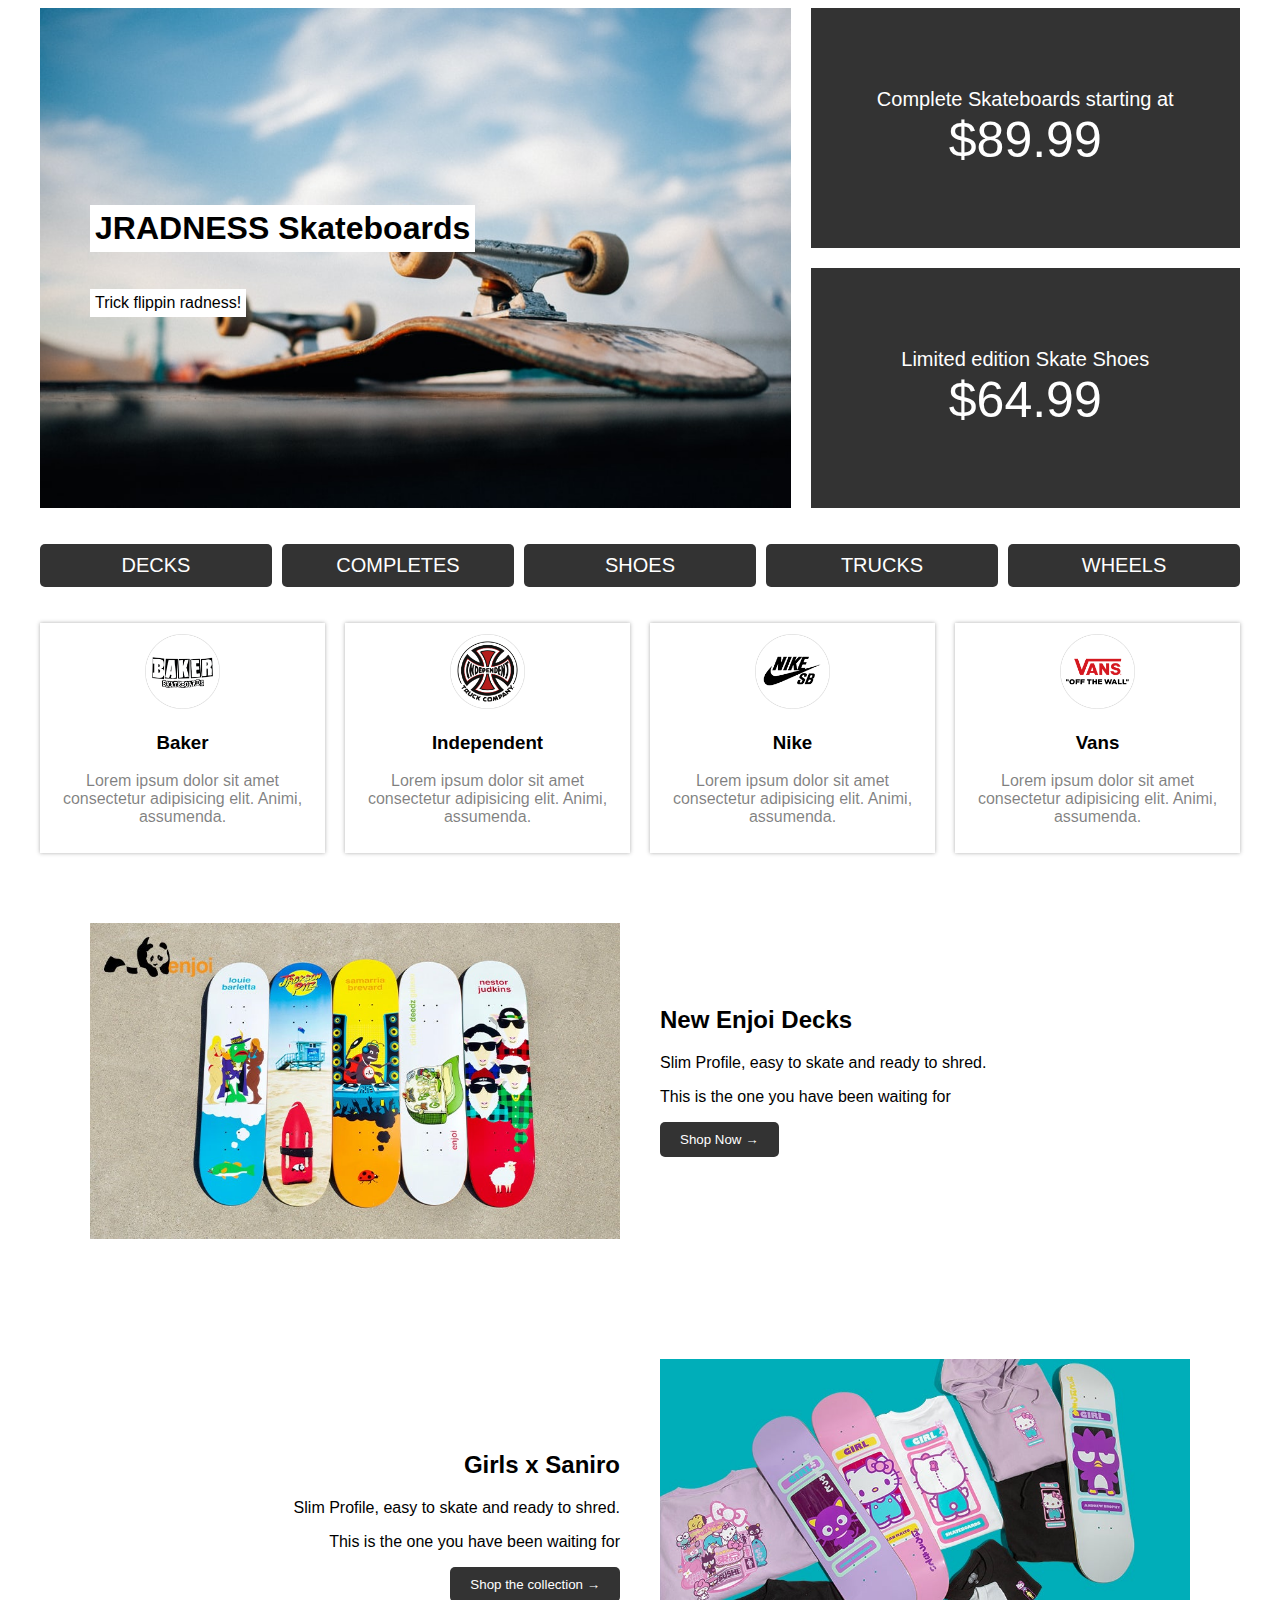
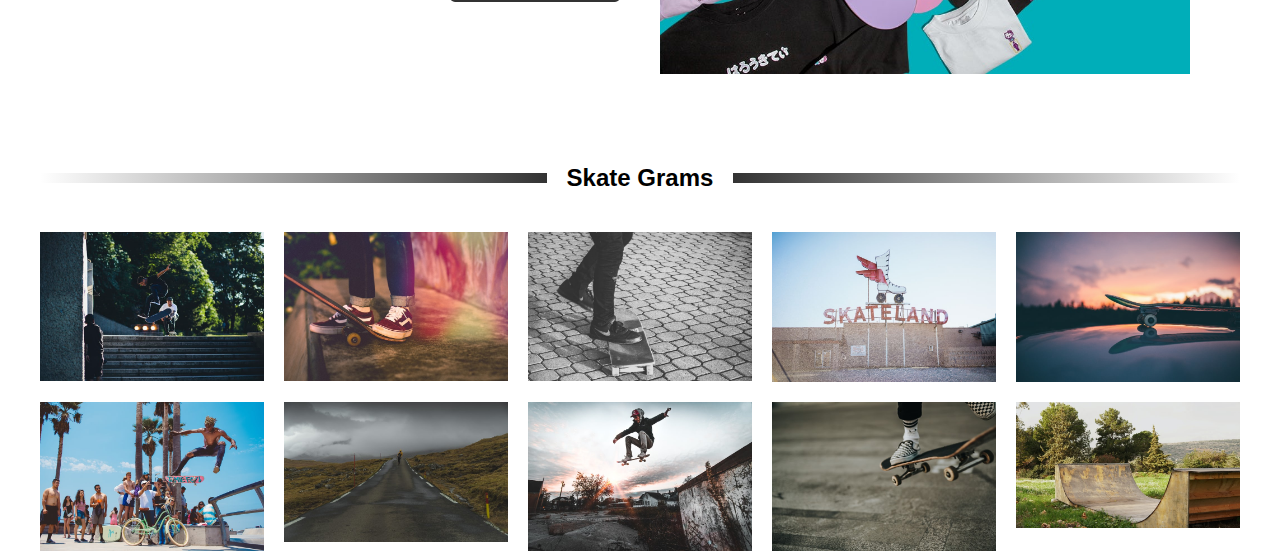
<file: index.html>
<!DOCTYPE html>
<html lang="en">

<head>
  <meta charset="UTF-8">
  <link rel="stylesheet" href="./skateradness-responsive-START.css">
  <title>SKATE RADNESS</title>
</head>

<body>

  <div class="home-container">
    <div class="hero">
      <header class="hero--header">
        <h1>JRADNESS Skateboards</h1>
        <p>Trick flippin radness!</p>
      </header>
      <div class="cta skate-1">
				<p>Complete Skateboards starting at</p>
        <p class="price">$89.99</p>
      </div>
      <div class="cta skate-2">
				<p>Limited edition Skate Shoes</p>
        <p class="price">$64.99</p>
      </div>

    </div>
    <nav class="menu">
      <button aria-expanded="false" aria-controls="menu-list">
        <span class="open">&#x2630;</span>
        <span class="close">&times;</span>
       <span>Menu</span>
      </button>
      <ul id="menu-list">
        <li>
          <a href="#">Decks</a>
        </li>
        <li>
          <a href="#">Completes</a>
        </li>
        <li>
          <a href="#">Shoes</a>
        </li>
        <li>
          <a href="#">Trucks</a>
        </li>
        <li>
          <a href="#">Wheels</a>
        </li>
      </ul>
    </nav>

    <section class="features">
      <div class="feature">
        <img class="icon" src="./images/BAKER.png" alt="brand">
        <h3>Baker</h3>
        <p>Lorem ipsum dolor sit amet consectetur adipisicing elit. Animi, assumenda.</p>
      </div>
      <div class="feature">
        <img class="icon" src="./images/INDEPENDENT.png" alt="brand">
        <h3>Independent</h3>
        <p>Lorem ipsum dolor sit amet consectetur adipisicing elit. Animi, assumenda.</p>
      </div>
      <div class="feature">
        <img class="icon" src="./images/NIKE.png" alt="brand">
        <h3>Nike</h3>
        <p>Lorem ipsum dolor sit amet consectetur adipisicing elit. Animi, assumenda.</p>
      </div>
      <div class="feature">
        <img class="icon" src="./images/VANS.png" alt="brand">
        <h3>Vans</h3>
        <p>Lorem ipsum dolor sit amet consectetur adipisicing elit. Animi, assumenda.</p>
      </div>
    </section>

    <section class="learn-more">
      <img src="images/ENJOITILE.jpg" alt="enjoi skateboards" class="learn-more__featured">
      <div class="about__details">
        <h2>New Enjoi Decks</h2>
        <p>Slim Profile, easy to skate and ready to shred.</p>
        <p>This is the one you have been waiting for</p>
        <button>Shop Now &#8594;</button>
      </div>
		</section>
		
		<section class="learn-more-alt">
      <img src="images/GIRLSANTILE.jpg" alt="enjoi skateboards" class="learn-more__featured">
      <div class="about__details">
        <h2>Girls x Saniro</h2>
        <p>Slim Profile, easy to skate and ready to shred.</p>
        <p>This is the one you have been waiting for</p>
        <button>Shop the collection &#8594;</button>
      </div>
    </section>


    <section class="skate-gallery">
      <h2>Skate Grams</h2>
      <img src="./images/HectorBermudez.jpeg" alt="skate">
      <img src="./images/RedVans.jpeg" alt="skate">
      <img src="./images/JoseVicario.jpeg" alt="skate">
      <img src="./images/SkateLand.jpeg" alt="skate">
      <img src="./images/Sunset.jpeg" alt="skate">
      <img src="./images/TravixUYewell.jpeg" alt="skate">
      <img src="./images/JakeHinds.jpeg" alt="skate">
      <img src="./images/DanielLincoln.jpeg" alt="skate">
      <img src="./images/DevinAvery.jpeg" alt="skate">
      <img src="./images/ChenMizrack.jpeg" alt="skate">
    </section>
	</div>
  <script>
    const navButton =document.querySelector('button[aria-expanded]');
    function toggleNav({target}){
      const expanded=target.getAttribute('aria-expanded') === 'true'|| false;
      navButton.setAttribute('aria-expanded',!expanded);
    }
    navButton.addEventListener('click',toggleNav);
  </script>
</body>
</html>
</file>
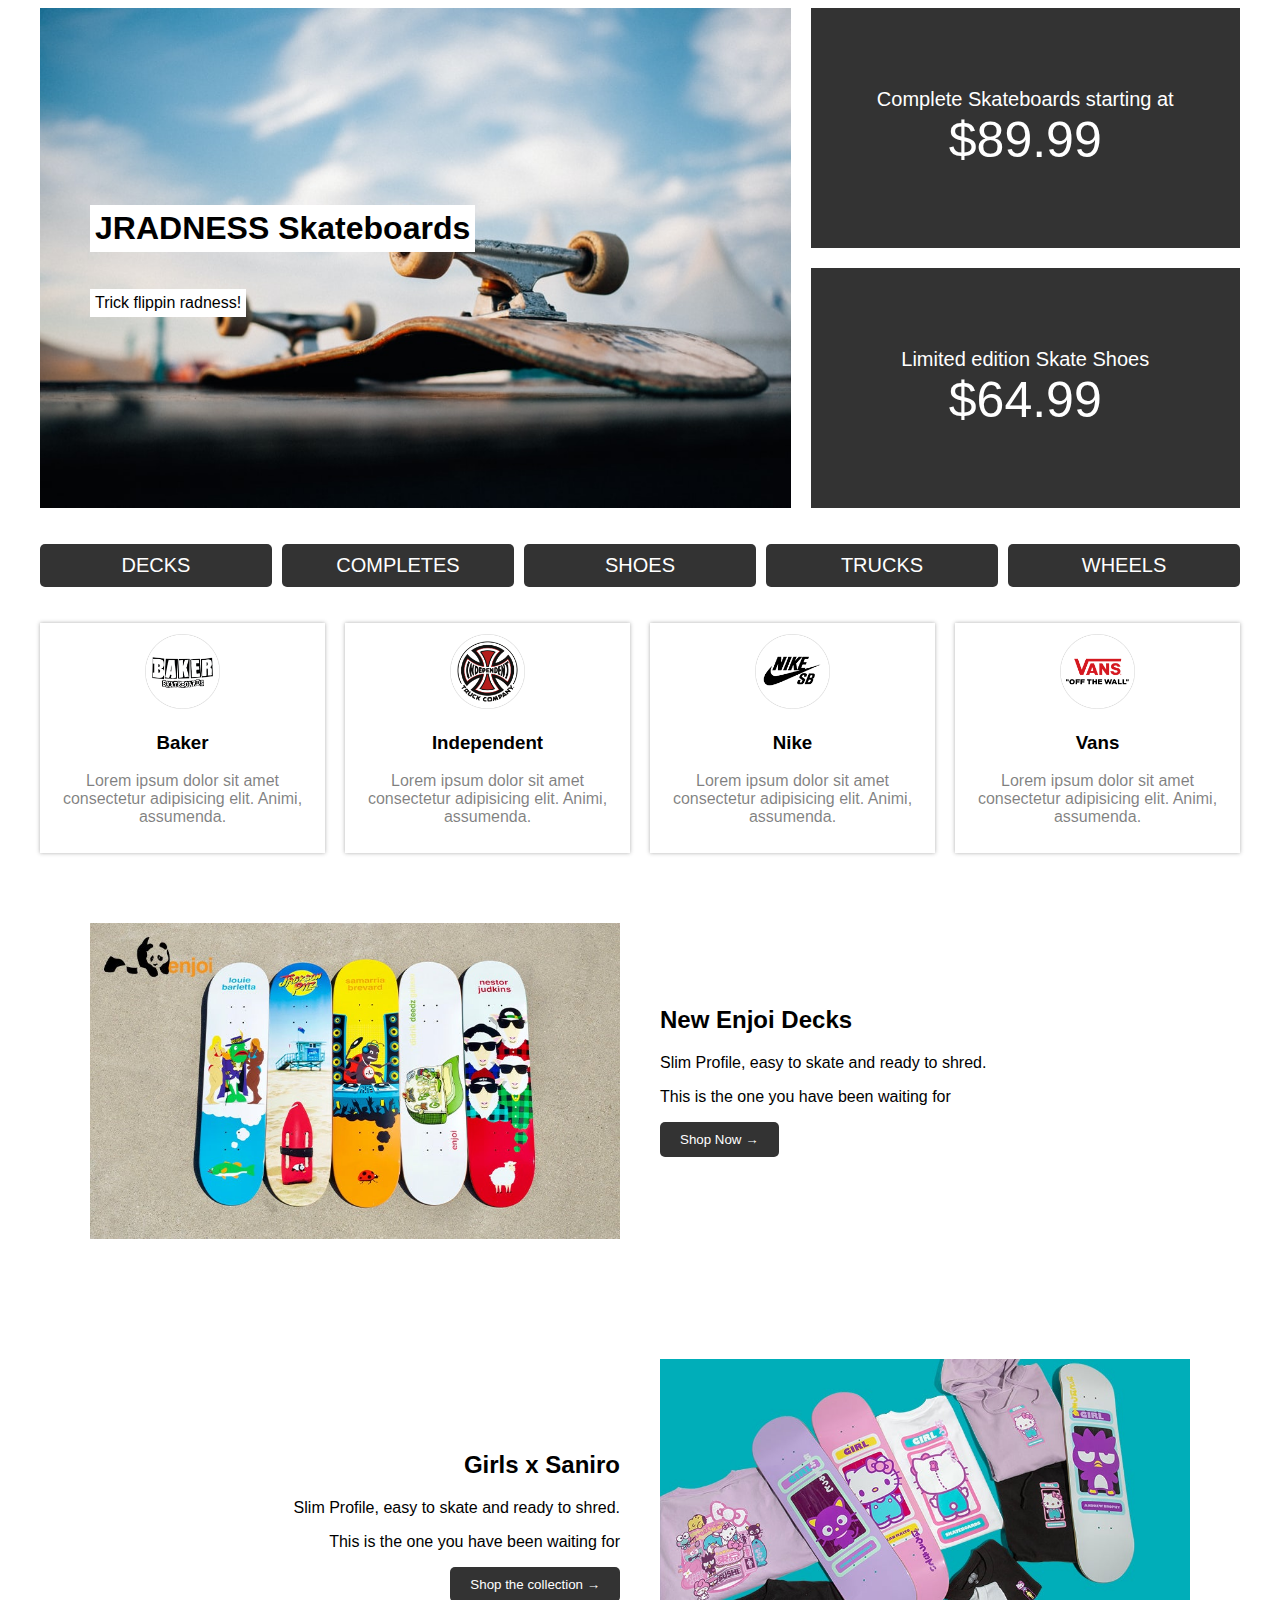
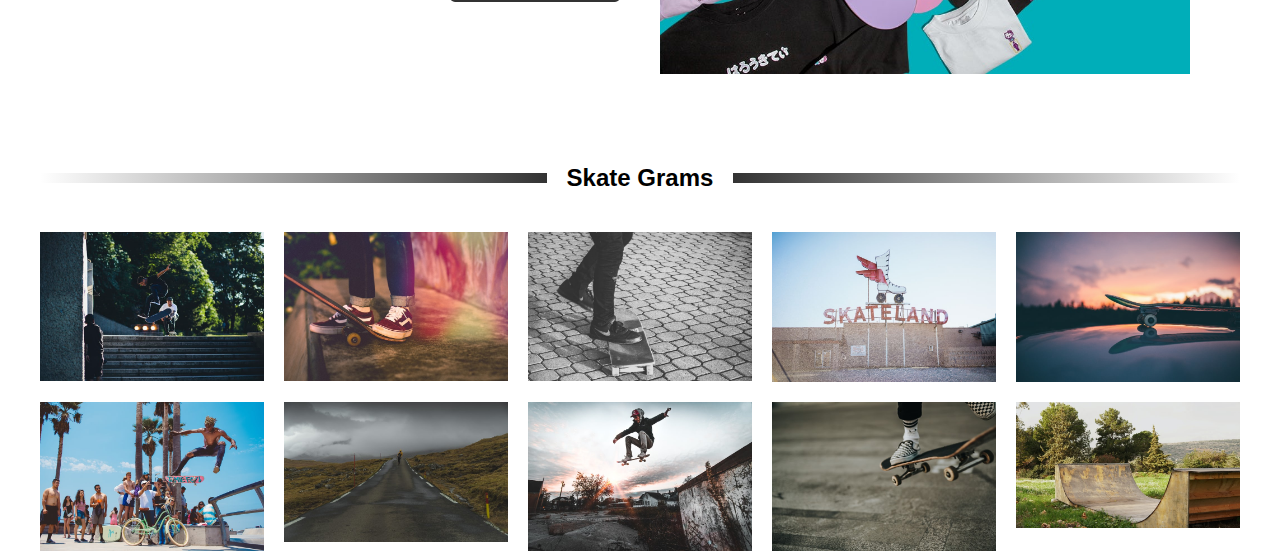
<file: skateradness-responsive-START.html>
<!DOCTYPE html>
<html lang="en">

<head>
  <meta charset="UTF-8">
  <link rel="stylesheet" href="./skateradness-responsive-START.css">
  <title>SKATE RADNESS</title>
</head>

<body>

  <div class="home-container">
    <div class="hero">
      <header class="hero--header">
        <h1>JRADNESS Skateboards</h1>
        <p>Trick flippin radness!</p>
      </header>
      <div class="cta skate-1">
				<p>Complete Skateboards starting at</p>
        <p class="price">$89.99</p>
      </div>
      <div class="cta skate-2">
				<p>Limited edition Skate Shoes</p>
        <p class="price">$64.99</p>
      </div>

    </div>
    <nav class="menu">
      <button aria-expanded="false" aria-controls="menu-list">
        <span class="open">&#x2630;</span>
        <span class="close">&times;</span>
       <span>Menu</span>
      </button>
      <ul id="menu-list">
        <li>
          <a href="#">Decks</a>
        </li>
        <li>
          <a href="#">Completes</a>
        </li>
        <li>
          <a href="#">Shoes</a>
        </li>
        <li>
          <a href="#">Trucks</a>
        </li>
        <li>
          <a href="#">Wheels</a>
        </li>
      </ul>
    </nav>

    <section class="features">
      <div class="feature">
        <img class="icon" src="./images/BAKER.png" alt="brand">
        <h3>Baker</h3>
        <p>Lorem ipsum dolor sit amet consectetur adipisicing elit. Animi, assumenda.</p>
      </div>
      <div class="feature">
        <img class="icon" src="./images/INDEPENDENT.png" alt="brand">
        <h3>Independent</h3>
        <p>Lorem ipsum dolor sit amet consectetur adipisicing elit. Animi, assumenda.</p>
      </div>
      <div class="feature">
        <img class="icon" src="./images/NIKE.png" alt="brand">
        <h3>Nike</h3>
        <p>Lorem ipsum dolor sit amet consectetur adipisicing elit. Animi, assumenda.</p>
      </div>
      <div class="feature">
        <img class="icon" src="./images/VANS.png" alt="brand">
        <h3>Vans</h3>
        <p>Lorem ipsum dolor sit amet consectetur adipisicing elit. Animi, assumenda.</p>
      </div>
    </section>

    <section class="learn-more">
      <img src="images/ENJOITILE.jpg" alt="enjoi skateboards" class="learn-more__featured">
      <div class="about__details">
        <h2>New Enjoi Decks</h2>
        <p>Slim Profile, easy to skate and ready to shred.</p>
        <p>This is the one you have been waiting for</p>
        <button>Shop Now &#8594;</button>
      </div>
		</section>
		
		<section class="learn-more-alt">
      <img src="images/GIRLSANTILE.jpg" alt="enjoi skateboards" class="learn-more__featured">
      <div class="about__details">
        <h2>Girls x Saniro</h2>
        <p>Slim Profile, easy to skate and ready to shred.</p>
        <p>This is the one you have been waiting for</p>
        <button>Shop the collection &#8594;</button>
      </div>
    </section>


    <section class="skate-gallery">
      <h2>Skate Grams</h2>
      <img src="./images/HectorBermudez.jpeg" alt="skate">
      <img src="./images/RedVans.jpeg" alt="skate">
      <img src="./images/JoseVicario.jpeg" alt="skate">
      <img src="./images/SkateLand.jpeg" alt="skate">
      <img src="./images/Sunset.jpeg" alt="skate">
      <img src="./images/TravixUYewell.jpeg" alt="skate">
      <img src="./images/JakeHinds.jpeg" alt="skate">
      <img src="./images/DanielLincoln.jpeg" alt="skate">
      <img src="./images/DevinAvery.jpeg" alt="skate">
      <img src="./images/ChenMizrack.jpeg" alt="skate">
    </section>
	</div>
  <script>
    const navButton =document.querySelector('button[aria-expanded]');
    function toggleNav({target}){
      const expanded=target.getAttribute('aria-expanded') === 'true'|| false;
      navButton.setAttribute('aria-expanded',!expanded);
    }
    navButton.addEventListener('click',toggleNav);
  </script>
</body>
</html>
</file>
<file: skateradness-responsive-START.css>
body {
	font-size: 16px;
	font-family: 'Lucida Sans', 'Lucida Sans Regular', 'Lucida Grande', 'Lucida Sans Unicode', Geneva, Verdana, sans-serif;
}

button {
  background: #333;;
  border: 0;
	padding: 10px 20px;
	color: white;
	border-radius: 5px;
}

img { max-width: 100%; }

.home-container { 
	display: grid; 
	grid-gap: 20px;
	max-width:1200px;
	margin:auto;
}

.hero {
	display: grid;
	grid-gap: 20px;
	grid-template-areas: 
	"hero hero skate1"
	"hero hero skate2";
}

.hero--header {
	 grid-area: hero;
	background: white url('images/hero-skateboard.jpeg'); 
	min-height: 400px;
	background-size: cover;
	padding: 50px;
	display: flex;
	flex-direction: column;
	justify-content: center;
	align-items: start;
	background-position: bottom right;
}

.hero--header>* {
	background-color: white;
	padding:5px;
}
.skate-1{grid-area:skate1;}
.skate-2{grid-area:skate2;}

.cta{
	background-color: #333;
	display:grid;
	align-items:center;
	justify-items: center;
	align-content: center;
	color:white;
}

.cta p{
	margin:0;
}

.cta p:first-child{
	font-size: 20px;

}

.price{
	font-size: 50px;
	font-weight: 300;
}

.menu ul{
	display:grid;
	grid-template-columns: repeat(auto-fit,minmax(100px,1fr));
	grid-gap:10px;
	list-style: none;
	padding:0;
}

.menu a{
	background: #333;
	color:white;
	text-decoration: none;
	text-transform: uppercase;
	padding: 10px;
	font-size:20px;
	border-radius: 5px;
	display: block;
	text-align: center;
  transition: font-size 0.3s ease;
}

[aria-controls="menu-list"] {
	display: none;
}

.features {
	display: grid;
	grid-template-columns: repeat(auto-fit, minmax(200px, 1fr));
	/* grid-template-columns: repeat(4,1fr); */
	grid-gap: 20px;

}

.feature {
	background: white;
	box-shadow: 0 0 4px rgba(51, 51, 51, 0.4);
	border: 1px solid white;
	text-align: center;
	padding: 10px;
}

.feature .icon {
	height: 75px;
	width: 75px;;
}

.feature p {
	color: rgba(0, 0, 0, 0.5);
}

.learn-more h2 { margin-top: 0; }

.learn-more, .learn-more-alt { 
	display: grid;
	grid-template-columns: 1fr 1fr;
	grid-gap: 0 40px;
	padding: 50px;
	align-items: center;
}

.learn-more-alt .about__details{
	text-align: right;
}

.learn-more-alt img {
	grid-column: 2 / 3;
	grid-row: 1 / 2;
}

.skate-gallery{
	display: grid;
	grid-template-columns: repeat(auto-fit,minmax(200px,1fr));
	grid-gap: 20px;
}

.skate-gallery h2{
	display: grid;
	grid-template-columns: 1fr auto 1fr;
	grid-column: 1/-1;
	grid-gap:20px;
	align-items:center;
}

.skate-gallery h2:before, .skate-gallery h2:after{
	display:block;
	content:'';
	height:10px;
	background: linear-gradient(to left,#333,transparent);
}

.skate-gallery h2:after{
	display:block;
	content:'';
	height:10px;
	background: linear-gradient(to right,#333,transparent);
}

@media (max-width: 700px){
	.hero{
		grid-template-areas: 
		"hero hero"
		"skate1 skate2";
	}

	.hero--header{
		min-height: 300px;
	}

	.skate-1, .skate-2{
		text-align: center;
	}

	.learn-more-alt,.learn-more {
		grid-template-columns: 1fr;
		text-align: center;
	}

	.learn-more-alt img{
		grid-row: initial;
		grid-column: initial;
	}

	.learn-more-alt .about__details{
		text-align: center;
	}

	.menu{
		order:-1;
	}

	.menu ul{
		max-height: 0;
		overflow: hidden;
		transform: translateX(90);
		transition: all 0.5s;
	}

  .menu a {
    font-size: 14px;

  }

	[aria-controls="menu-list"]{
		display:block ;
		margin-bottom:10px;

	}

	[aria-expanded="true"] ~ ul{
		display: grid;
		max-height: 500px;
		transform: rotateX(0);
	}

	[aria-expanded="false"] .close{
		display: none;
	}

	[aria-expanded="true"] .close{
		display: inline-block;
	}

	[aria-expanded="true"] .open{
		display: none;
	}

	
}
</file>
